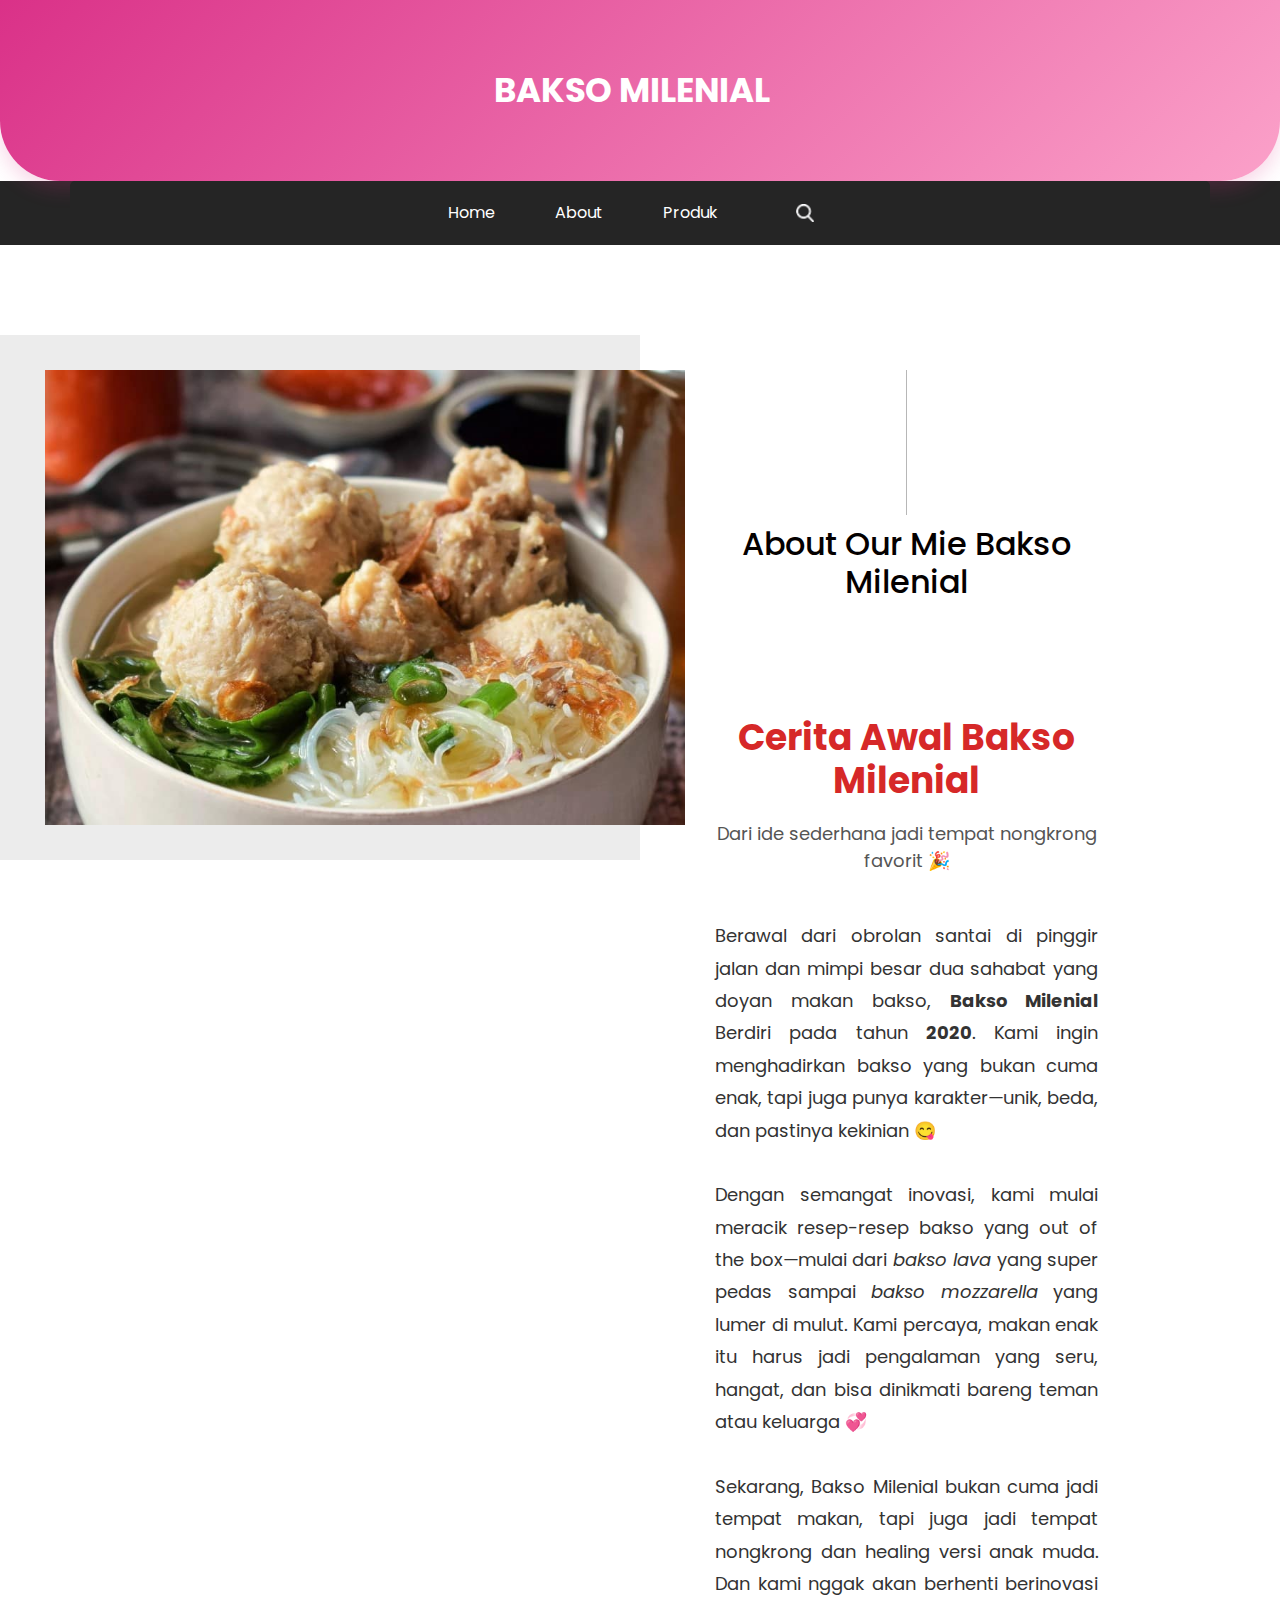
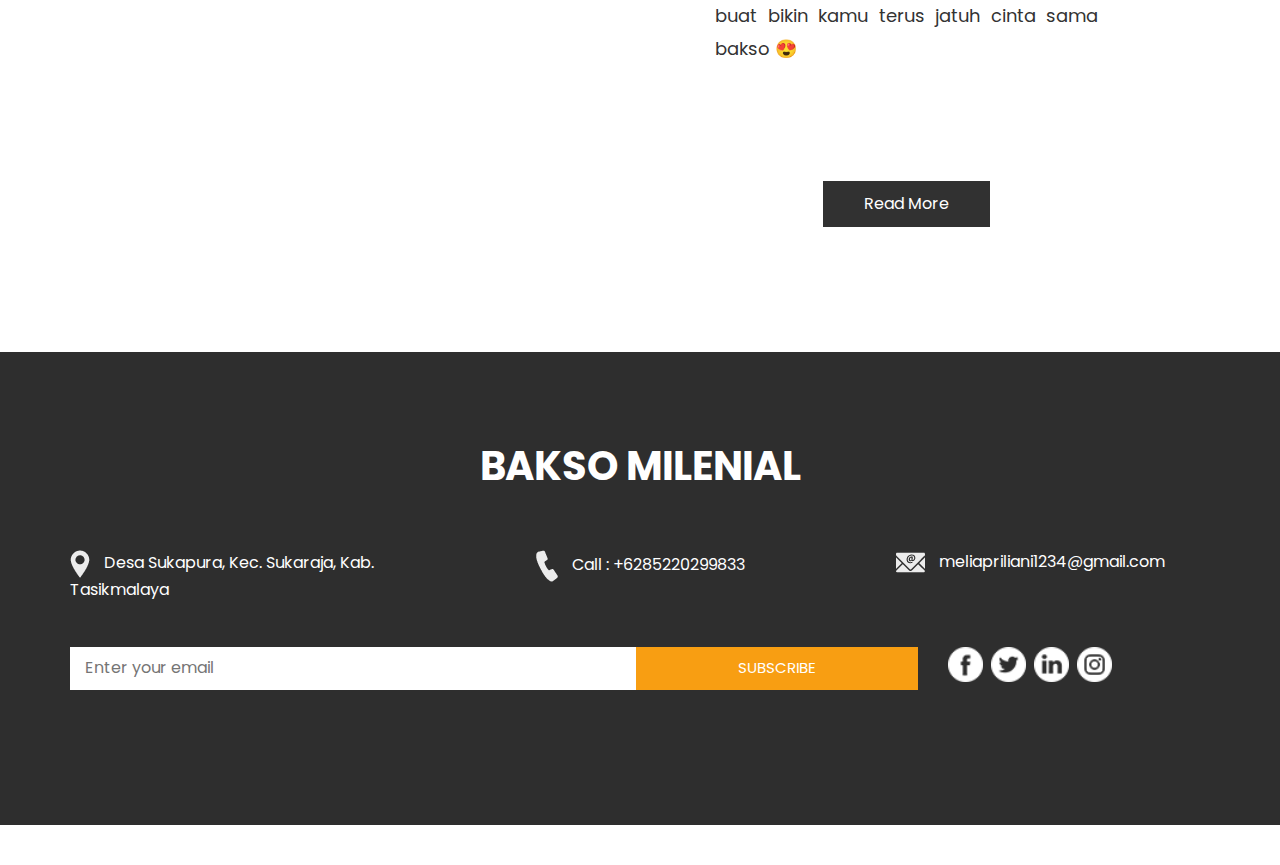
<file: About.html>
<!DOCTYPE html>
<html>

<head>
  <!-- Basic -->
  <meta charset="utf-8" />
  <meta http-equiv="X-UA-Compatible" content="IE=edge" />
  <!-- Mobile Metas -->
  <meta name="viewport" content="width=device-width, initial-scale=1, shrink-to-fit=no" />
  <!-- Site Metas -->
  <meta name="keywords" content="" />
  <meta name="description" content="" />
  <meta name="author" content="" />

  <title>Bakso Milenial</title>

  <!-- slider stylesheet -->
  <link rel="stylesheet" type="text/css" href="https://cdnjs.cloudflare.com/ajax/libs/OwlCarousel2/2.1.3/assets/owl.carousel.min.css" />

  <!-- bootstrap core css -->
  <link rel="stylesheet" type="text/css" href="css/bootstrap.css" />

  <!-- fonts style -->
  <link href="https://fonts.googleapis.com/css?family=Baloo+Chettan|Dosis:400,600,700|Poppins:400,600,700&display=swap" rel="stylesheet" />
  <!-- Custom styles for this template -->
  <link href="css/style.css" rel="stylesheet" />
  <!-- responsive style -->
  <link href="css/responsive.css" rel="stylesheet" />
</head>

<body class="sub_page">
  <div class="hero_area">
    <!-- header section strats -->
    <div class="brand_box">
      <a class="navbar-brand" href="index.html">
        <span>
          Bakso Milenial
        </span>
      </a>
    </div>
    <!-- end header section -->
  </div>

  <!-- nav section -->

  <section class="nav_section">
    <div class="container">
      <div class="custom_nav2">
        <nav class="navbar navbar-expand custom_nav-container ">
          <button class="navbar-toggler" type="button" data-toggle="collapse" data-target="#navbarSupportedContent" aria-controls="navbarSupportedContent" aria-expanded="false" aria-label="Toggle navigation">
            <span class="navbar-toggler-icon"></span>
          </button>

          <div class="collapse navbar-collapse" id="navbarSupportedContent">
            <div class="d-flex  flex-column flex-lg-row align-items-center">
              <ul class="navbar-nav  ">
                <li class="nav-item active">
                  <a class="nav-link" href="index.html">Home <span class="sr-only">(current)</span></a>
                </li>
                <li class="nav-item">
                  <a class="nav-link" href="About.html">About </a>
                </li>
                <li class="nav-item">
                  <a class="nav-link" href="Produk.html">Produk </a>
                </li>
                
          
              </ul>
              <form class="form-inline my-2 my-lg-0 ml-0 ml-lg-4 mb-3 mb-lg-0">
                <button class="btn  my-2 my-sm-0 nav_search-btn" type="submit"></button>
              </form>
            </div>
          </div>
        </nav>
      </div>
    </div>
  </section>

  <!-- end nav section -->

  <!-- about section -->

  <section class="about_section layout_padding">
    <div class="container-fluid">
      <div class="row">
        <div class="col-md-6 px-0">
          <div class="img-box">
            <img src="images/Bakso1.jpg" alt="">
          </div>
        </div>
        <div class="col-md-5">
          <div class="detail-box">
            <div class="heading_container">
              <hr>
              <h2>
                About Our Mie Bakso Milenial
              </h2>
            </div>
            <p>
              <section class="about_section layout_padding">
                <div class="container">
                  <div class="heading_container" style="text-align: center; margin-bottom: 30px;">
                    <h2 style="font-family: 'Poppins', sans-serif; font-size: 36px; font-weight: 700; color: #d62828;">
                      Cerita Awal Bakso Milenial
                    </h2>
                    <p style="font-family: 'Poppins', sans-serif; font-size: 18px; color: #555;">
                      Dari ide sederhana jadi tempat nongkrong favorit 🎉
                    </p>
                  </div>
                  <div style="max-width: 800px; margin: 0 auto; text-align: justify; font-family: 'Poppins', sans-serif; font-size: 18px; line-height: 1.8; color: #333;">
                    Berawal dari obrolan santai di pinggir jalan dan mimpi besar dua sahabat yang doyan makan bakso, <strong> Bakso Milenial</strong> Berdiri pada tahun <strong>2020</strong>. Kami ingin menghadirkan bakso yang bukan cuma enak, tapi juga punya karakter—unik, beda, dan pastinya kekinian 😋<br><br>
              
                    Dengan semangat inovasi, kami mulai meracik resep-resep bakso yang out of the box—mulai dari <em>bakso lava</em> yang super pedas sampai <em>bakso mozzarella</em> yang lumer di mulut. Kami percaya, makan enak itu harus jadi pengalaman yang seru, hangat, dan bisa dinikmati bareng teman atau keluarga 💞<br><br>
              
                    Sekarang, Bakso Milenial bukan cuma jadi tempat makan, tapi juga jadi tempat nongkrong dan healing versi anak muda. Dan kami nggak akan berhenti berinovasi buat bikin kamu terus jatuh cinta sama bakso 😍
                  </div>
                </div>
              </section>
              
            </p>
            <a href="">
              Read More
            </a>
          </div>
        </div>
      </div>
    </div>
  </section>

  <!-- end about section -->

  <!-- info section -->

  <section class="info_section layout_padding">
    <div class="container">
      <div class="info_logo">
        <h2>
         Bakso Milenial
        </h2>
      </div>
      <div class="info_contact">
        <div class="row">
          <div class="col-md-4">
            <a href="">
              <img src="images/location.png" alt="">
              <span>
                Desa Sukapura, Kec. Sukaraja, Kab. Tasikmalaya
              </span>
            </a>
          </div>
          <div class="col-md-4">
            <a href="">
              <img src="images/call.png" alt="">
              <span>
                Call : +6285220299833
              </span>
            </a>
          </div>
          <div class="col-md-4">
            <a href="">
              <img src="images/mail.png" alt="">
              <span>
                meliapriliani1234@gmail.com
              </span>
            </a>
          </div>
        </div>
      </div>
      <div class="row">
        <div class="col-md-8 col-lg-9">
          <div class="info_form">
            <form action="">
              <input type="text" placeholder="Enter your email">
              <button>
                subscribe
              </button>
            </form>
          </div>
        </div>
        <div class="col-md-4 col-lg-3">
          <div class="info_social">
            <div>
              <a href="">
                <img src="images/facebook-logo-button.png" alt="">
              </a>
            </div>
            <div>
              <a href="">
                <img src="images/twitter-logo-button.png" alt="">
              </a>
            </div>
            <div>
              <a href="">
                <img src="images/linkedin.png" alt="">
              </a>
            </div>
            <div>
              <a href="">
                <img src="images/instagram.png" alt="">
              </a>
            </div>
          </div>
        </div>
      </div>

    </div>
  </section>

  <!-- end info section -->


  <!-- footer section -->
  <section class="container-fluid footer_section">
   
  </section>
  <!-- footer section -->


  <script type="text/javascript" src="js/jquery-3.4.1.min.js"></script>
  <script type="text/javascript" src="js/bootstrap.js"></script>
  <script type="text/javascript" src="js/custom.js"></script>
</body>

</html>
</file>
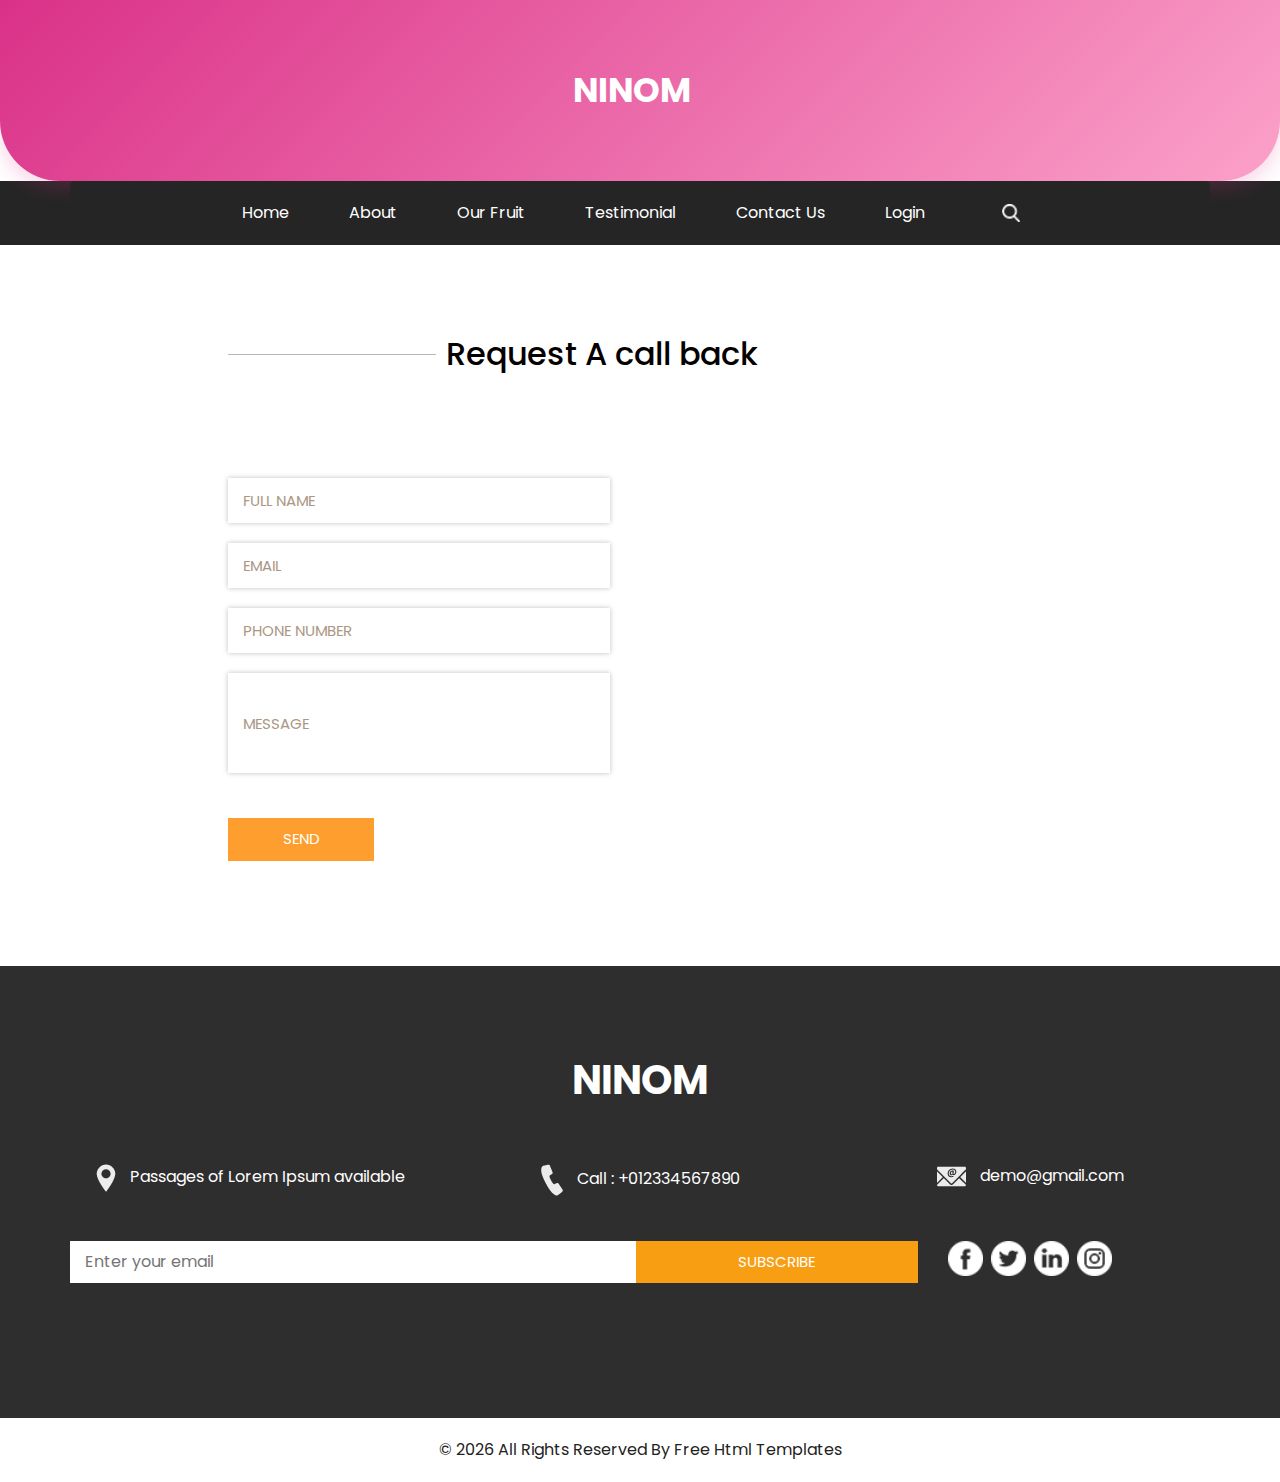
<file: contact.html>
<!DOCTYPE html>
<html>

<head>
  <!-- Basic -->
  <meta charset="utf-8" />
  <meta http-equiv="X-UA-Compatible" content="IE=edge" />
  <!-- Mobile Metas -->
  <meta name="viewport" content="width=device-width, initial-scale=1, shrink-to-fit=no" />
  <!-- Site Metas -->
  <meta name="keywords" content="" />
  <meta name="description" content="" />
  <meta name="author" content="" />

  <title>Ninom</title>

  <!-- slider stylesheet -->
  <link rel="stylesheet" type="text/css" href="https://cdnjs.cloudflare.com/ajax/libs/OwlCarousel2/2.1.3/assets/owl.carousel.min.css" />

  <!-- bootstrap core css -->
  <link rel="stylesheet" type="text/css" href="css/bootstrap.css" />

  <!-- fonts style -->
  <link href="https://fonts.googleapis.com/css?family=Baloo+Chettan|Dosis:400,600,700|Poppins:400,600,700&display=swap" rel="stylesheet" />
  <!-- Custom styles for this template -->
  <link href="css/style.css" rel="stylesheet" />
  <!-- responsive style -->
  <link href="css/responsive.css" rel="stylesheet" />
</head>

<body class="sub_page">
  <div class="hero_area">
    <!-- header section strats -->
    <div class="brand_box">
      <a class="navbar-brand" href="index.html">
        <span>
          Ninom
        </span>
      </a>
    </div>
    <!-- end header section -->
  </div>

  <!-- nav section -->

  <section class="nav_section">
    <div class="container">
      <div class="custom_nav2">
        <nav class="navbar navbar-expand custom_nav-container ">
          <button class="navbar-toggler" type="button" data-toggle="collapse" data-target="#navbarSupportedContent" aria-controls="navbarSupportedContent" aria-expanded="false" aria-label="Toggle navigation">
            <span class="navbar-toggler-icon"></span>
          </button>

          <div class="collapse navbar-collapse" id="navbarSupportedContent">
            <div class="d-flex  flex-column flex-lg-row align-items-center">
              <ul class="navbar-nav  ">
                <li class="nav-item active">
                  <a class="nav-link" href="index.html">Home <span class="sr-only">(current)</span></a>
                </li>
                <li class="nav-item">
                  <a class="nav-link" href="about.html">About </a>
                </li>
                <li class="nav-item">
                  <a class="nav-link" href="fruit.html">Our Fruit </a>
                </li>
                <li class="nav-item">
                  <a class="nav-link" href="testimonial.html">Testimonial</a>
                </li>
                <li class="nav-item">
                  <a class="nav-link" href="contact.html">Contact Us</a>
                </li>
                <li class="nav-item">
                  <a class="nav-link" href="#">Login</a>
                </li>
              </ul>
              <form class="form-inline my-2 my-lg-0 ml-0 ml-lg-4 mb-3 mb-lg-0">
                <button class="btn  my-2 my-sm-0 nav_search-btn" type="submit"></button>
              </form>
            </div>
          </div>
        </nav>
      </div>
    </div>
  </section>

  <!-- end nav section -->


  <!-- contact section -->
  <section class="contact_section layout_padding">
    <div class="container-fluid">
      <div class="row">
        <div class="offset-lg-2 col-md-10 offset-md-1">
          <div class="heading_container">
            <hr>
            <h2>
              Request A call back
            </h2>
          </div>
        </div>
      </div>

      <div class="layout_padding2-top">
        <div class="row">
          <div class="col-lg-4 offset-lg-2 col-md-5 offset-md-1">
            <form action="">
              <div class="contact_form-container">
                <div>
                  <div>
                    <input type="text" placeholder="Full Name" />
                  </div>
                  <div>
                    <input type="email" placeholder="Email" />
                  </div>
                  <div>
                    <input type="text" placeholder="Phone Number" />
                  </div>
                  <div>
                    <input type="text" class="message_input" placeholder="Message" />
                  </div>
                  <div>
                    <button type="submit">
                      Send
                    </button>
                  </div>
                </div>
              </div>
            </form>
          </div>
          <div class="col-md-6 px-0">
            <div class="map_container">
              <div class="map-responsive">
                <iframe src="https://www.google.com/maps/embed/v1/place?key=AIzaSyA0s1a7phLN0iaD6-UE7m4qP-z21pH0eSc&q=Eiffel+Tower+Paris+France" width="600" height="300" frameborder="0" style="border:0; width: 100%; height:100%" allowfullscreen></iframe>
              </div>
            </div>
          </div>
        </div>
      </div>
    </div>
  </section>
  <!-- end contact section -->


  <!-- info section -->

  <section class="info_section layout_padding">
    <div class="container">
      <div class="info_logo">
        <h2>
          NiNom
        </h2>
      </div>
      <div class="info_contact">
        <div class="row">
          <div class="col-md-4">
            <a href="">
              <img src="images/location.png" alt="">
              <span>
                Passages of Lorem Ipsum available
              </span>
            </a>
          </div>
          <div class="col-md-4">
            <a href="">
              <img src="images/call.png" alt="">
              <span>
                Call : +012334567890
              </span>
            </a>
          </div>
          <div class="col-md-4">
            <a href="">
              <img src="images/mail.png" alt="">
              <span>
                demo@gmail.com
              </span>
            </a>
          </div>
        </div>
      </div>
      <div class="row">
        <div class="col-md-8 col-lg-9">
          <div class="info_form">
            <form action="">
              <input type="text" placeholder="Enter your email">
              <button>
                subscribe
              </button>
            </form>
          </div>
        </div>
        <div class="col-md-4 col-lg-3">
          <div class="info_social">
            <div>
              <a href="">
                <img src="images/facebook-logo-button.png" alt="">
              </a>
            </div>
            <div>
              <a href="">
                <img src="images/twitter-logo-button.png" alt="">
              </a>
            </div>
            <div>
              <a href="">
                <img src="images/linkedin.png" alt="">
              </a>
            </div>
            <div>
              <a href="">
                <img src="images/instagram.png" alt="">
              </a>
            </div>
          </div>
        </div>
      </div>

    </div>
  </section>

  <!-- end info section -->


  <!-- footer section -->
  <section class="container-fluid footer_section">
    <p>
      &copy; <span id="displayYear"></span> All Rights Reserved By
      <a href="https://html.design/">Free Html Templates</a>
    </p>
  </section>
  <!-- footer section -->


  <script type="text/javascript" src="js/jquery-3.4.1.min.js"></script>
  <script type="text/javascript" src="js/bootstrap.js"></script>
  <script type="text/javascript" src="js/custom.js"></script>

</body>

</html>
</file>
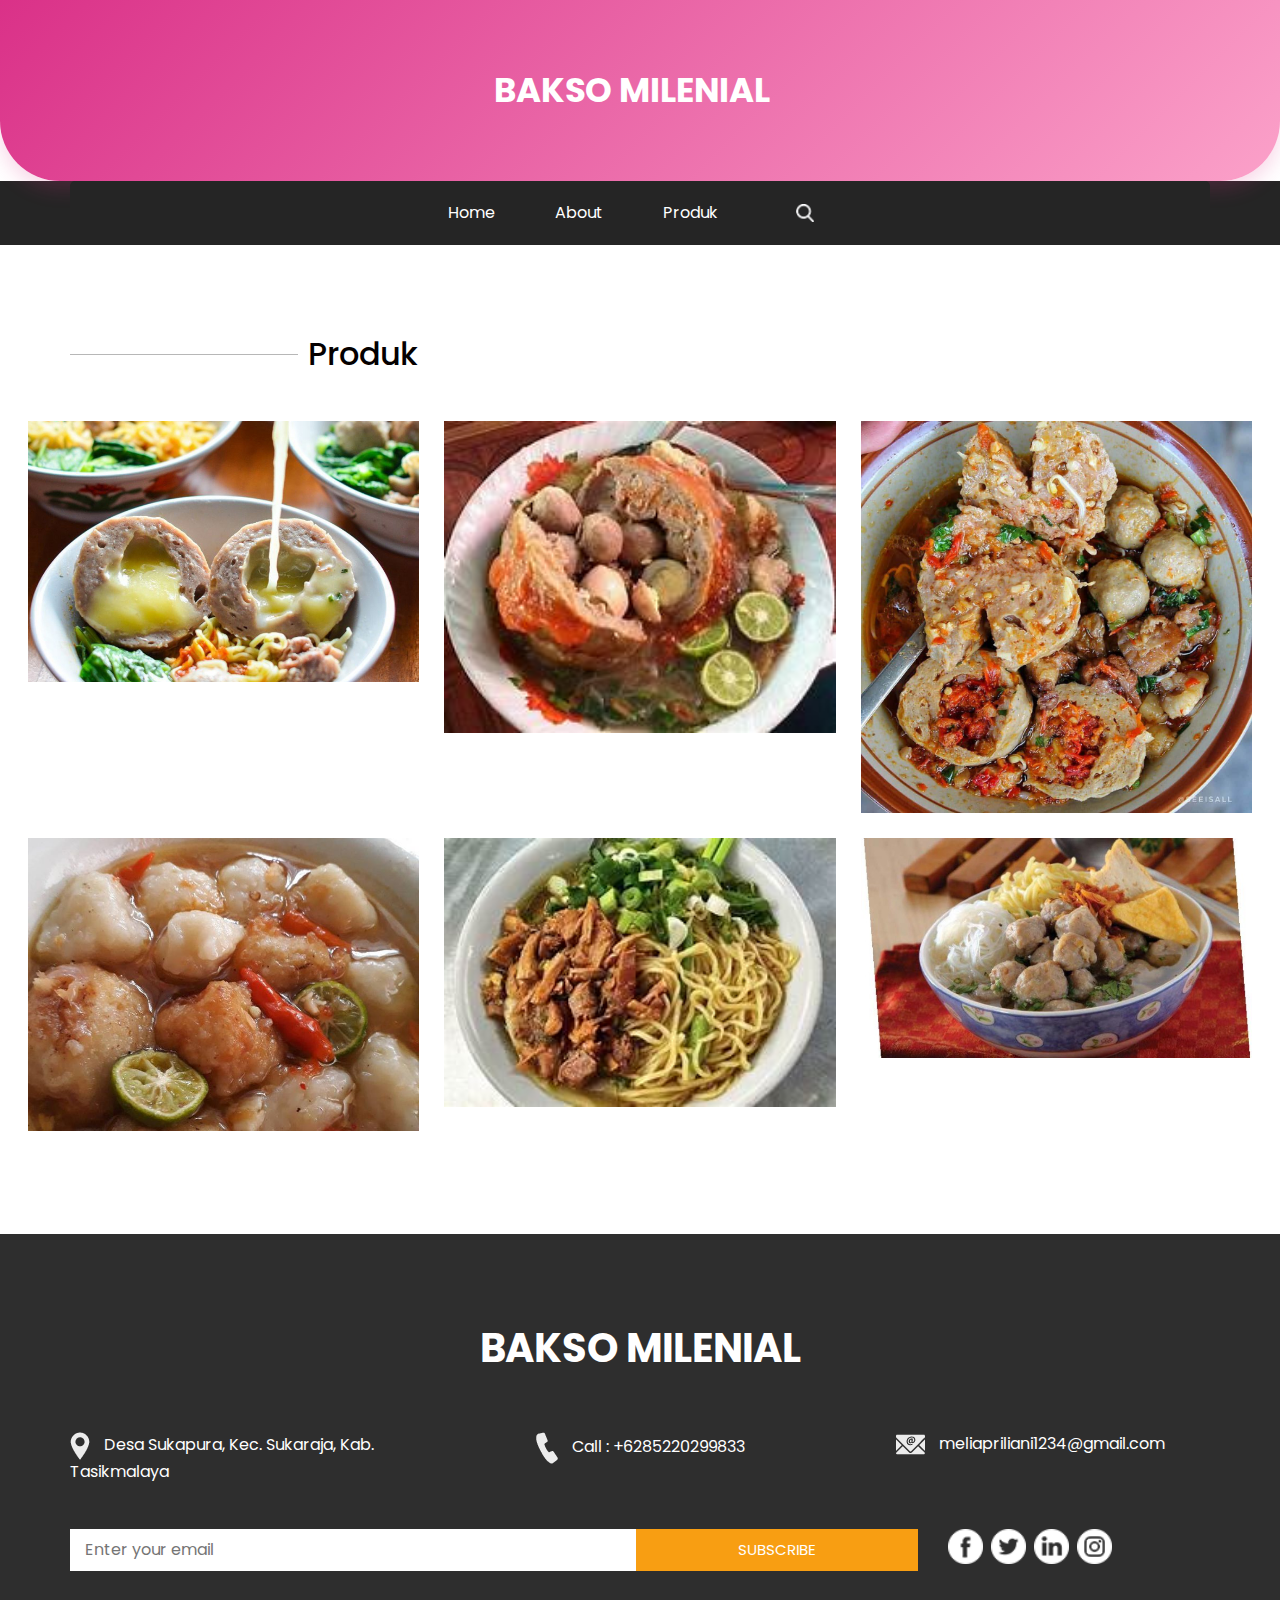
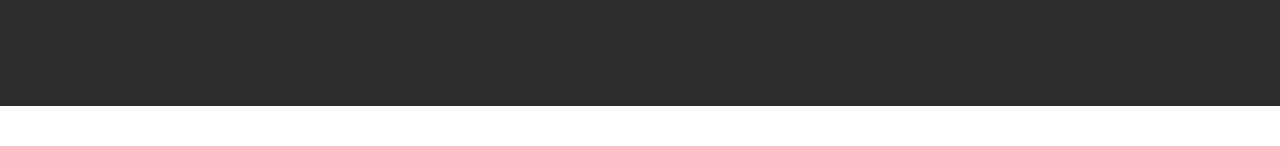
<file: Produk.html>
<!DOCTYPE html>
<html>

<head>
  <!-- Basic -->
  <meta charset="utf-8" />
  <meta http-equiv="X-UA-Compatible" content="IE=edge" />
  <!-- Mobile Metas -->
  <meta name="viewport" content="width=device-width, initial-scale=1, shrink-to-fit=no" />
  <!-- Site Metas -->
  <meta name="keywords" content="" />
  <meta name="description" content="" />
  <meta name="author" content="" />

  <title>Bakso MIlenial</title>

  <!-- slider stylesheet -->
  <link rel="stylesheet" type="text/css" href="https://cdnjs.cloudflare.com/ajax/libs/OwlCarousel2/2.1.3/assets/owl.carousel.min.css" />

  <!-- bootstrap core css -->
  <link rel="stylesheet" type="text/css" href="css/bootstrap.css" />

  <!-- fonts style -->
  <link href="https://fonts.googleapis.com/css?family=Baloo+Chettan|Dosis:400,600,700|Poppins:400,600,700&display=swap" rel="stylesheet" />
  <!-- Custom styles for this template -->
  <link href="css/style.css" rel="stylesheet" />
  <!-- responsive style -->
  <link href="css/responsive.css" rel="stylesheet" />
</head>

<body class="sub_page">
  <div class="hero_area">
    <!-- header section strats -->
    <div class="brand_box">
      <a class="navbar-brand" href="index.html">
        <span>
          Bakso Milenial
        </span>
      </a>
    </div>
    <!-- end header section -->
  </div>

  <!-- nav section -->

  <section class="nav_section">
    <div class="container">
      <div class="custom_nav2">
        <nav class="navbar navbar-expand custom_nav-container ">
          <button class="navbar-toggler" type="button" data-toggle="collapse" data-target="#navbarSupportedContent" aria-controls="navbarSupportedContent" aria-expanded="false" aria-label="Toggle navigation">
            <span class="navbar-toggler-icon"></span>
          </button>

          <div class="collapse navbar-collapse" id="navbarSupportedContent">
            <div class="d-flex  flex-column flex-lg-row align-items-center">
              <ul class="navbar-nav  ">
                <li class="nav-item active">
                  <a class="nav-link" href="index.html">Home <span class="sr-only">(current)</span></a>
                </li>
                <li class="nav-item">
                  <a class="nav-link" href="about.html">About </a>
                </li>
                <li class="nav-item">
                  <a class="nav-link" href="Produk.html">Produk </a>
                </li>
               
              </ul>
              <form class="form-inline my-2 my-lg-0 ml-0 ml-lg-4 mb-3 mb-lg-0">
                <button class="btn  my-2 my-sm-0 nav_search-btn" type="submit"></button>
              </form>
            </div>
          </div>
        </nav>
      </div>
    </div>
  </section>

  <!-- end nav section -->

  <!-- fruit section -->

  <section class="fruit_section layout_padding">
    <div class="container">
      <div class="heading_container">
        <hr>
        <h2>
          Produk
        </h2>
      </div>
    </div>
    <div class="container-fluid">

      <div class="fruit_container">
        <div class="box">
          <img src="images/2.jpg" alt="">
          <div class="link_box">
            <h5>
              Bakso Mozzarela
            </h5>
            <a href="">
              Buy Now
            </a>
          </div>
        </div>
        <div class="box">
          <img src="images/3.jpg" alt="">
          <div class="link_box">
            <h5>
             Bakso Lava
            </h5>
            <a href="">
              Buy Now
            </a>
          </div>
        </div>
        <div class="box">
          <img src="images/4.jpg" alt="">
          <div class="link_box">
            <h5>
              Bakso Urat
            </h5>
            <a href="">
              Buy Now
            </a>
          </div>
        </div>
        <div class="box">
          <img src="images/5.jpg" alt="">
          <div class="link_box">
            <h5>
              Bakso Aci
            </h5>
            <a href="">
              Buy Now
            </a>
          </div>
        </div>
        <div class="box">
          <img src="images/6.jpg" alt="">
          <div class="link_box">
            <h5>
             Mie Ayam
            </h5>
            <a href="">
              Buy Now
            </a>
          </div>
        </div>
        <div class="box">
          <img src="images/Bakso krikil.jpg" alt="">
          <div class="link_box">
            <h5>
              Bakso krikil
            </h5>
            <a href="">
              Buy Now
            </a>
          </div>
        </div>
      </div>
    </div>
  </section>

  <!-- end fruit section -->


  <!-- info section -->

  <section class="info_section layout_padding">
    <div class="container">
      <div class="info_logo">
        <h2>
         Bakso Milenial
        </h2>
      </div>
      <div class="info_contact">
        <div class="row">
          <div class="col-md-4">
            <a href="">
              <img src="images/location.png" alt="">
              <span>
                Desa Sukapura, Kec. Sukaraja, Kab. Tasikmalaya
              </span>
            </a>
          </div>
          <div class="col-md-4">
            <a href="">
              <img src="images/call.png" alt="">
              <span>
                Call : +6285220299833
              </span>
            </a>
          </div>
          <div class="col-md-4">
            <a href="">
              <img src="images/mail.png" alt="">
              <span>
                meliapriliani1234@gmail.com
              </span>
            </a>
          </div>
        </div>
      </div>
      <div class="row">
        <div class="col-md-8 col-lg-9">
          <div class="info_form">
            <form action="">
              <input type="text" placeholder="Enter your email">
              <button>
                subscribe
              </button>
            </form>
          </div>
        </div>
        <div class="col-md-4 col-lg-3">
          <div class="info_social">
            <div>
              <a href="">
                <img src="images/facebook-logo-button.png" alt="">
              </a>
            </div>
            <div>
              <a href="">
                <img src="images/twitter-logo-button.png" alt="">
              </a>
            </div>
            <div>
              <a href="">
                <img src="images/linkedin.png" alt="">
              </a>
            </div>
            <div>
              <a href="">
                <img src="images/instagram.png" alt="">
              </a>
            </div>
          </div>
        </div>
      </div>

    </div>
  </section>

  <!-- end info section -->


  <!-- footer section -->
  <section class="container-fluid footer_section">
    <p>
      </span> 
      
  </section>
  <!-- footer section -->


  <script type="text/javascript" src="js/jquery-3.4.1.min.js"></script>
  <script type="text/javascript" src="js/bootstrap.js"></script>
  <script type="text/javascript" src="js/custom.js"></script>

</body>

</html>
</file>
<file: css/style.css>
body {
  font-family: "Poppins", sans-serif;
  color: #040000;
  background-color: #ffffff;
}

.layout_padding {
  padding: 90px 0;
}

.layout_padding2 {
  padding: 45px 0;
}

.layout_padding2-top {
  padding-top: 45px;
}

.layout_padding2-bottom {
  padding-bottom: 45px;
}

.layout_padding-top {
  padding-top: 90px;
}

.layout_padding-bottom {
  padding-bottom: 90px;
}
/*header section*/
.sub_page .brand_box {
  position: relative;
  background: linear-gradient(135deg, #da3188, #fba1c9); /* gradasi pink manis */
  padding: 60px 0;
  text-align: center;
  color: white;
  box-shadow: 0 8px 20px rgba(218, 49, 136, 0.2); /* bayangan lembut */
  border-bottom-left-radius: 60px;
  border-bottom-right-radius: 60px;
}



.sub_page .nav_section {
  margin-top: 0;
  background-color: #252525;
}

.brand_box {
  position: absolute;
  top: 0;
  left: 0;
  z-index: 9;
  width: 100%;
  display: -webkit-box;
  display: -ms-flexbox;
  display: flex;
  -webkit-box-pack: center;
      -ms-flex-pack: center;
          justify-content: center;
}

.brand_box .navbar-brand span {
  font-size: 34px;
  font-weight: bold;
  color: #ffffff;
  text-transform: uppercase;
}

a,
a:hover,
a:focus {
  text-decoration: none;
}

a:hover,
a:focus {
  color: initial;
}

.btn,
.btn:focus {
  outline: none !important;
  -webkit-box-shadow: none;
          box-shadow: none;
}

.custom_nav-container {
  z-index: 99999;
  padding: 15px 0;
}

.custom_nav-container .navbar-toggler {
  outline: none;
}

.custom_nav-container .navbar-toggler .navbar-toggler-icon {
  background-image: url(../images/menu.png);
  background-size: 42px;
}

.custom_nav-container .nav_search-btn {
  margin: auto;
}

/*end header section*/
/* slider section */
.slider_section div#carouselExampleControls {
  overflow: hidden;
}

.slider_section .img-box img {
  width: 100%;
}

.slider_section .carousel-control-prev,
.slider_section .carousel-control-next {
  width: 90px;
  height: 90px;
  background-color: #252525;
  opacity: 1;
  top: 50%;
  -webkit-transform: translateY(-50%);
          transform: translateY(-50%);
  background-repeat: no-repeat;
  background-size: 12px;
}

.slider_section .carousel-control-prev:hover,
.slider_section .carousel-control-next:hover {
  opacity: 0.9;
}

.slider_section .carousel-control-prev {
  border-radius: 0 100% 100% 0;
  background-image: url(../images/prev.png);
  left: -50px;
  background-position: 58px center;
}

.slider_section .carousel-control-next {
  border-radius: 100% 0 0 100%;
  background-image: url(../images/next.png);
  right: -45px;
  background-position: 20px center;
}

/* end slider section */
.nav_section {
  margin-top: -32px;
}

.nav_section .custom_nav2 .custom_nav-container {
  padding: 10px 0;
  background-color: #252525;
  border-radius: 5px;
}

.nav_section .custom_nav2 .custom_nav-container .navbar-nav .nav-item .nav-link {
  padding: 10px 30px;
  color: #ffffff;
  text-align: center;
  position: relative;
}

.nav_section .custom_nav2 #navbarSupportedContent {
  -webkit-box-pack: center;
      -ms-flex-pack: center;
          justify-content: center;
}

.nav_section .custom_nav-container .nav_search-btn {
  background-image: url(../images/search-icon.png);
  background-size: 18px;
  background-repeat: no-repeat;
  width: 35px;
  height: 35px;
  padding: 0;
  border: none;
  margin: 0 40px 0 15px;
  background-position: center;
}

.shop_section .box {
  display: -webkit-box;
  display: -ms-flexbox;
  display: flex;
  -webkit-box-orient: vertical;
  -webkit-box-direction: normal;
      -ms-flex-direction: column;
          flex-direction: column;
  -webkit-box-align: center;
      -ms-flex-align: center;
          align-items: center;
  text-align: center;
}

.shop_section .box .detail-box h2 {
  font-weight: bold;
  font-size: 3rem;
  text-transform: uppercase;
}

.shop_section .box .detail-box p {
  margin-bottom: 0;
}

.shop_section .box .img-box img {
  max-width: 100%;
}

.shop_section .box .btn-box {
  margin-top: 25px;
}

.shop_section .box .btn-box a {
  display: inline-block;
  padding: 8px 40px;
  background-color: #313131;
  border: 1px solid #313131;
  color: #ffffff;
}

.shop_section .box .btn-box a:hover {
  background-color: transparent;
  color: #313131;
}

.about_section .img-box {
  padding: 35px 0;
  background-color: #ececec;
}

.about_section .img-box img {
  width: 100%;
  -webkit-transform: translateX(45px);
          transform: translateX(45px);
}

.about_section .detail-box {
  text-align: center;
  padding: 35px 45px;
}

.about_section .detail-box .heading_container {
  display: -webkit-box;
  display: -ms-flexbox;
  display: flex;
  -webkit-box-orient: vertical;
  -webkit-box-direction: normal;
      -ms-flex-direction: column;
          flex-direction: column;
  -webkit-box-align: center;
      -ms-flex-align: center;
          align-items: center;
}

.about_section .detail-box .heading_container hr {
  width: 1px;
  height: 145px;
  margin: 0;
  border: none;
  background-color: #b7b7b7;
  margin-bottom: 10px;
}

.about_section .detail-box p {
  margin-top: 10px;
}

.about_section .detail-box a {
  display: inline-block;
  padding: 10px 40px;
  background-color: #313131;
  border: 1px solid #313131;
  color: #ffffff;
  margin-top: 10px;
}

.about_section .detail-box a:hover {
  background-color: transparent;
  color: #313131;
}

.fruit_section .heading_container {
  display: -webkit-box;
  display: -ms-flexbox;
  display: flex;
  -webkit-box-align: center;
      -ms-flex-align: center;
          align-items: center;
  margin-bottom: 35px;
}

.fruit_section .heading_container hr {
  width: 20%;
  height: 1px;
  border: none;
  margin: 0;
  margin-right: 10px;
  background-color: #b7b7b7;
}

.fruit_section .heading_container h2 {
  margin: 0;
}

.fruit_section .fruit_container {
  display: -webkit-box;
  display: -ms-flexbox;
  display: flex;
  -ms-flex-wrap: wrap;
      flex-wrap: wrap;
  -webkit-box-pack: center;
      -ms-flex-pack: center;
          justify-content: center;
}

.fruit_section .fruit_container .box {
  -webkit-box-flex: 0;
      -ms-flex: 0 0 31.33%;
          flex: 0 0 31.33%;
  margin: 1%;
  position: relative;
  overflow: hidden;
}

.fruit_section .fruit_container .box img {
  width: 100%;
}

.fruit_section .fruit_container .box .link_box {
  position: absolute;
  left: 0;
  top: 100%;
  width: 100%;
  height: 100%;
  opacity: 0;
  background-color: #252525;
  color: #ffffff;
  display: -webkit-box;
  display: -ms-flexbox;
  display: flex;
  -webkit-box-orient: vertical;
  -webkit-box-direction: normal;
      -ms-flex-direction: column;
          flex-direction: column;
  -webkit-box-align: center;
      -ms-flex-align: center;
          align-items: center;
  -webkit-box-pack: center;
      -ms-flex-pack: center;
          justify-content: center;
  -webkit-transition: all 0.3s;
  transition: all 0.3s;
}

.fruit_section .fruit_container .box .link_box h5 {
  text-transform: uppercase;
  margin-bottom: 25px;
}

.fruit_section .fruit_container .box .link_box a {
  display: inline-block;
  padding: 7px 35px;
  border: 1px solid #ffffff;
  color: #ffffff;
  font-size: 15px;
}

.fruit_section .fruit_container .box .link_box a:hover {
  background-color: #ffffff;
  color: #000000;
}

.fruit_section .fruit_container .box:hover .link_box {
  top: 0;
  opacity: 0.9;
}

.client_section .heading_container {
  display: -webkit-box;
  display: -ms-flexbox;
  display: flex;
  -webkit-box-align: center;
      -ms-flex-align: center;
          align-items: center;
  -webkit-box-pack: center;
      -ms-flex-pack: center;
          justify-content: center;
}

.client_section .heading_container hr {
  width: 20%;
  height: 1px;
  border: none;
  margin: 0;
  margin-left: 10px;
  background-color: #b7b7b7;
}

.client_section .client_container {
  display: -webkit-box;
  display: -ms-flexbox;
  display: flex;
  -webkit-box-orient: vertical;
  -webkit-box-direction: normal;
      -ms-flex-direction: column;
          flex-direction: column;
  -webkit-box-align: center;
      -ms-flex-align: center;
          align-items: center;
  text-align: center;
  width: 85%;
  margin: auto;
}

.client_section .client_container .img-box {
  width: 175px;
  border-radius: 100%;
}

.client_section .client_container .img-box img {
  width: 100%;
}

.client_section .client_container .detail-box {
  margin-top: 25px;
}

.client_section .client_container .detail-box h5 {
  color: #1d1b28;
  margin-bottom: 15px;
}

.client_section .client_container .detail-box p {
  color: #1d1b28;
  margin: 20px;
}

.client_section .client_container .detail-box p img {
  width: 25px;
  margin: 3px 10px;
}

.client_section .client_container .detail-box img {
  width: 60px;
}

.client_section .carousel-control-prev,
.client_section .carousel-control-next {
  width: 50px;
  height: 50px;
  border-radius: 100%;
  background-color: #313131;
  opacity: 1;
  top: 28%;
  background-repeat: no-repeat;
  background-position: center;
  background-size: 10px;
}

.client_section .carousel-control-prev:hover,
.client_section .carousel-control-next:hover {
  background-color: #000000;
}

.client_section .carousel-control-prev {
  background-image: url(../images/prev.png);
  left: 15%;
}

.client_section .carousel-control-next {
  background-image: url(../images/next.png);
  right: 15%;
}

/* contact section */
.contact_section {
  position: relative;
}

.contact_section .heading_container {
  display: -webkit-box;
  display: -ms-flexbox;
  display: flex;
  -webkit-box-align: center;
      -ms-flex-align: center;
          align-items: center;
  margin-bottom: 35px;
}

.contact_section .heading_container hr {
  width: 20%;
  height: 1px;
  border: none;
  margin: 0;
  margin-right: 10px;
  background-color: #b7b7b7;
}

.contact_section .heading_container h2 {
  margin: 0;
}

.contact_section input::-webkit-input-placeholder {
  color: #000;
}

.contact_section input:-ms-input-placeholder {
  color: #000;
}

.contact_section input::-ms-input-placeholder {
  color: #000;
}

.contact_section input::placeholder {
  color: #000;
}

.contact_section input {
  border: none;
  outline: none;
  height: 45px;
  width: 100%;
  margin: 10px 0;
  -webkit-box-shadow: 0 0 5px 0 rgba(0, 0, 0, 0.25);
          box-shadow: 0 0 5px 0 rgba(0, 0, 0, 0.25);
  padding-left: 15px;
}

.contact_section input::-webkit-input-placeholder {
  color: #ac9784;
  text-transform: uppercase;
  font-size: 15px;
}

.contact_section input:-ms-input-placeholder {
  color: #ac9784;
  text-transform: uppercase;
  font-size: 15px;
}

.contact_section input::-ms-input-placeholder {
  color: #ac9784;
  text-transform: uppercase;
  font-size: 15px;
}

.contact_section input::placeholder {
  color: #ac9784;
  text-transform: uppercase;
  font-size: 15px;
}

.contact_section input.message_input {
  height: 100px;
}

.contact_form-container {
  padding: 15px 15px 15px 0;
}

.contact_form-container button {
  border: none;
  background-color: #fd9e2e;
  color: #fff;
  padding: 10px 55px;
  font-size: 15px;
  text-transform: uppercase;
  margin-top: 35px;
}

.map_container {
  height: 350px;
}

.map_container .map-responsive {
  height: 100%;
}

/* contact section */
/* info section */
.info_section {
  background-color: #2e2e2e;
  color: #ffffff;
}

.info_section h6 {
  font-weight: bold;
}

.info_section .info_logo h2 {
  font-size: 2.5rem;
  text-align: center;
  text-transform: uppercase;
  font-weight: bold;
}

.info_section .info_contact {
  margin-top: 60px;
  margin-bottom: 45px;
}

.info_section .info_contact .col-md-4 {
  display: -webkit-box;
  display: -ms-flexbox;
  display: flex;
  -webkit-box-pack: center;
      -ms-flex-pack: center;
          justify-content: center;
}

.info_section .info_contact a {
  color: #ffffff;
}

.info_section .info_contact img {
  max-width: 100%;
  margin-right: 10px;
}

.info_section .info_form {
  margin: 0 auto;
  margin-bottom: 45px;
}

.info_section .info_form h4 {
  text-transform: uppercase;
  text-align: center;
  margin-bottom: 20px;
}

.info_section .info_form form {
  display: -webkit-box;
  display: -ms-flexbox;
  display: flex;
  -webkit-box-align: center;
      -ms-flex-align: center;
          align-items: center;
}

.info_section .info_form form input {
  background-color: #ffffff;
  border: none;
  -webkit-box-flex: 2.5;
      -ms-flex: 2.5;
          flex: 2.5;
  outline: none;
  color: #000000;
  min-height: 42.4px;
  padding-left: 15px;
}

.info_section .info_form form input ::-webkit-input-placeholder {
  color: #ffffff;
  opacity: 0.2;
}

.info_section .info_form form input :-ms-input-placeholder {
  color: #ffffff;
  opacity: 0.2;
}

.info_section .info_form form input ::-ms-input-placeholder {
  color: #ffffff;
  opacity: 0.2;
}

.info_section .info_form form input ::placeholder {
  color: #ffffff;
  opacity: 0.2;
}

.info_section .info_form form button {
  -webkit-box-flex: 1;
      -ms-flex: 1;
          flex: 1;
  display: inline-block;
  padding: 9px 30px;
  background-color: #f89e12;
  border: 1px solid #f89e12;
  color: #ffffff;
  font-size: 15px;
  text-transform: uppercase;
}

.info_section .info_form form button:hover {
  background-color: transparent;
  color: #f89e12;
}

.info_section .box {
  display: -webkit-box;
  display: -ms-flexbox;
  display: flex;
}

.info_section .info_social {
  display: -webkit-box;
  display: -ms-flexbox;
  display: flex;
}

.info_section .info_social img {
  width: 35px;
  margin-right: 8px;
}

/* end info section */
/* footer section*/
.footer_section {
  background-color: #ffffff;
  padding: 20px 15px;
}

.footer_section p {
  margin: 0;
  text-align: center;
  color: #222222;
}

.footer_section a {
  color: #222222;
}

/* end footer section*/
/*# sourceMappingURL=style.css.map */
</file>
<file: css/responsive.css>
@media (max-width: 1400px) {}

@media (max-width: 1120px) {}

@media (max-width: 992px) {

    .custom_nav2 .navbar-nav {
        flex-wrap: wrap;
    }

    .custom_nav2 .nav-item {
        flex-basis: 33.333%;
    }

    .nav_section .custom_nav-container .nav_search-btn {
        margin: auto;
    }

    .about_section .detail-box .heading_container hr {
        height: 75px;
    }

    .about_section .detail-box {
        padding-right: 0;
    }
}

@media (max-width: 768px) {

    .slider_section .carousel-control-prev,
    .slider_section .carousel-control-next {
        display: none;
    }



    .about_section .detail-box .heading_container hr {
        height: 145px;
    }

    .about_section .img-box {
        padding: 0 25px;
    }

    .about_section .img-box img {
        transform: translateY(45px);
    }

    .about_section .detail-box {
        padding: 0;
        margin-top: 75px;
    }

    .fruit_section .fruit_container .box {
        flex: 0 0 47%;
        margin: 1.5%;
    }

    .client_section .client_container {
        width: 100%;
    }

    .contact_form-container {
        margin-bottom: 35px;
    }

    .contact_form-container {
        padding: 0;
    }

    .info_section .info_contact .col-md-4 {
        display: flex;
        flex-direction: column;
        align-items: center;
        margin-bottom: 20px;
        text-align: center;
    }


    .info_section .info_social {
        justify-content: center;
    }
}

@media (max-width: 576px) {
    .custom_nav2 .nav-item {
        flex-basis: 50%;
    }

    .fruit_section .fruit_container .box {
        flex: 0 0 97%;
        margin: 3% 1.5%;
    }

    .info_section .info_form form {
        flex-direction: column;
        align-items: center;
    }

    .info_section .info_form form input {
        width: 100%;
    }

    .info_section .info_form form button {
        margin-top: 15px;
    }
}


@media (max-width: 480px) {
    .custom_nav2 .nav-item {
        flex-basis: 100%;
    }

    .client_section .carousel-control-prev,
    .client_section .carousel-control-next {
        display: none;
    }
}

@media (max-width: 400px) {}

@media (max-width: 360px) {}

@media (min-width: 1200px) {
    .container {
        max-width: 1170px;
    }

}
</file>
